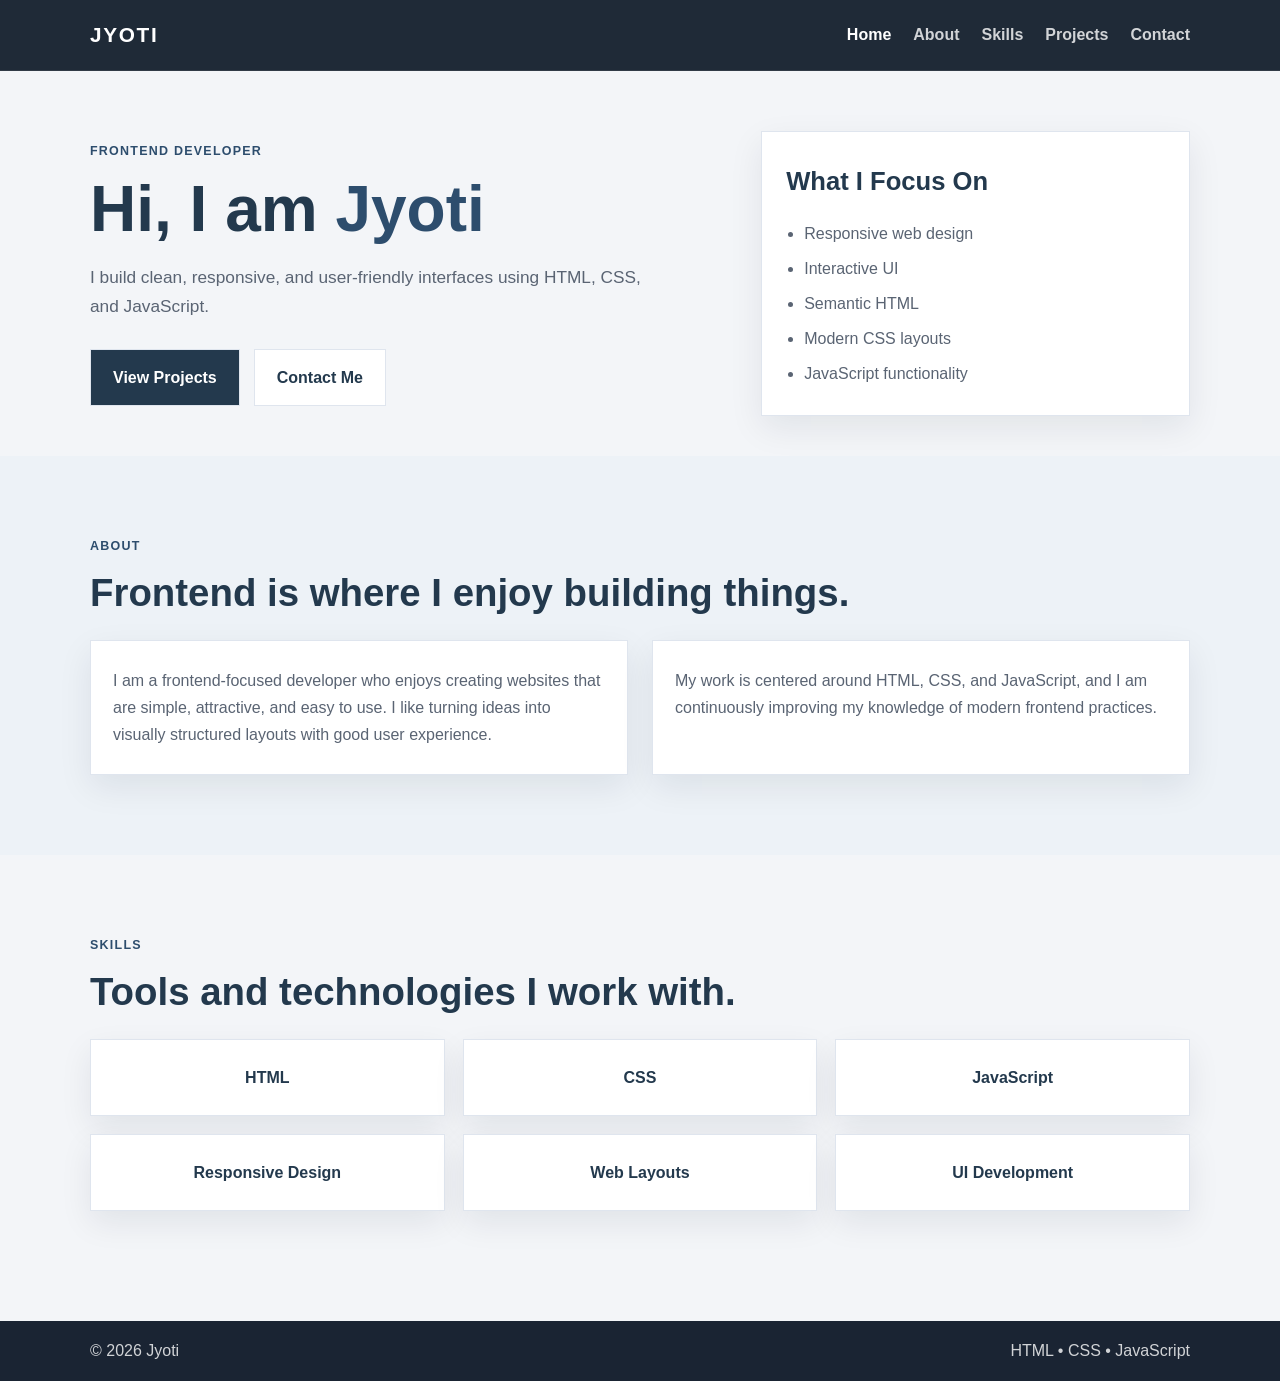
<file: index.html>
<!DOCTYPE html>
<html lang="en">
  <head>
    <meta charset="UTF-8" />
    <meta name="viewport" content="width=device-width, initial-scale=1.0" />
    <title>Jyoti | Frontend Developer</title>
    <link rel="stylesheet" href="style.css" />
  </head>
  <body>
    <div data-header></div>

    <main class="page-content">
      <section class="hero section">
        <div class="container hero-layout">
          <div class="hero-text">
            <p class="mini-label">Frontend Developer</p>
            <h1>Hi, I am <span>Jyoti</span></h1>
            <p class="lead">
              I build clean, responsive, and user-friendly interfaces using HTML,
              CSS, and JavaScript.
            </p>

            <div class="cta-row">
              <a href="projects.html" class="btn btn-primary">View Projects</a>
              <a href="contact.html" class="btn btn-secondary">Contact Me</a>
            </div>
          </div>

          <div class="profile-card">
            <h2>What I Focus On</h2>
            <ul>
              <li>Responsive web design</li>
              <li>Interactive UI</li>
              <li>Semantic HTML</li>
              <li>Modern CSS layouts</li>
              <li>JavaScript functionality</li>
            </ul>
          </div>
        </div>
      </section>

      <section class="section light-section">
        <div class="container">
          <div class="section-heading">
            <p class="mini-label">About</p>
            <h2>Frontend is where I enjoy building things.</h2>
          </div>

          <div class="two-column">
            <div class="card">
              <p>
                I am a frontend-focused developer who enjoys creating websites that
                are simple, attractive, and easy to use. I like turning ideas into
                visually structured layouts with good user experience.
              </p>
            </div>
            <div class="card">
              <p>
                My work is centered around HTML, CSS, and JavaScript, and I am
                continuously improving my knowledge of modern frontend practices.
              </p>
            </div>
          </div>
        </div>
      </section>

      <section class="section">
        <div class="container">
          <div class="section-heading">
            <p class="mini-label">Skills</p>
            <h2>Tools and technologies I work with.</h2>
          </div>

          <div class="skill-grid">
            <div class="skill-box">HTML</div>
            <div class="skill-box">CSS</div>
            <div class="skill-box">JavaScript</div>
            <div class="skill-box">Responsive Design</div>
            <div class="skill-box">Web Layouts</div>
            <div class="skill-box">UI Development</div>
          </div>
        </div>
      </section>
    </main>

    <div data-footer></div>

    <script src="script.js"></script>
  </body>
</html>
</file>
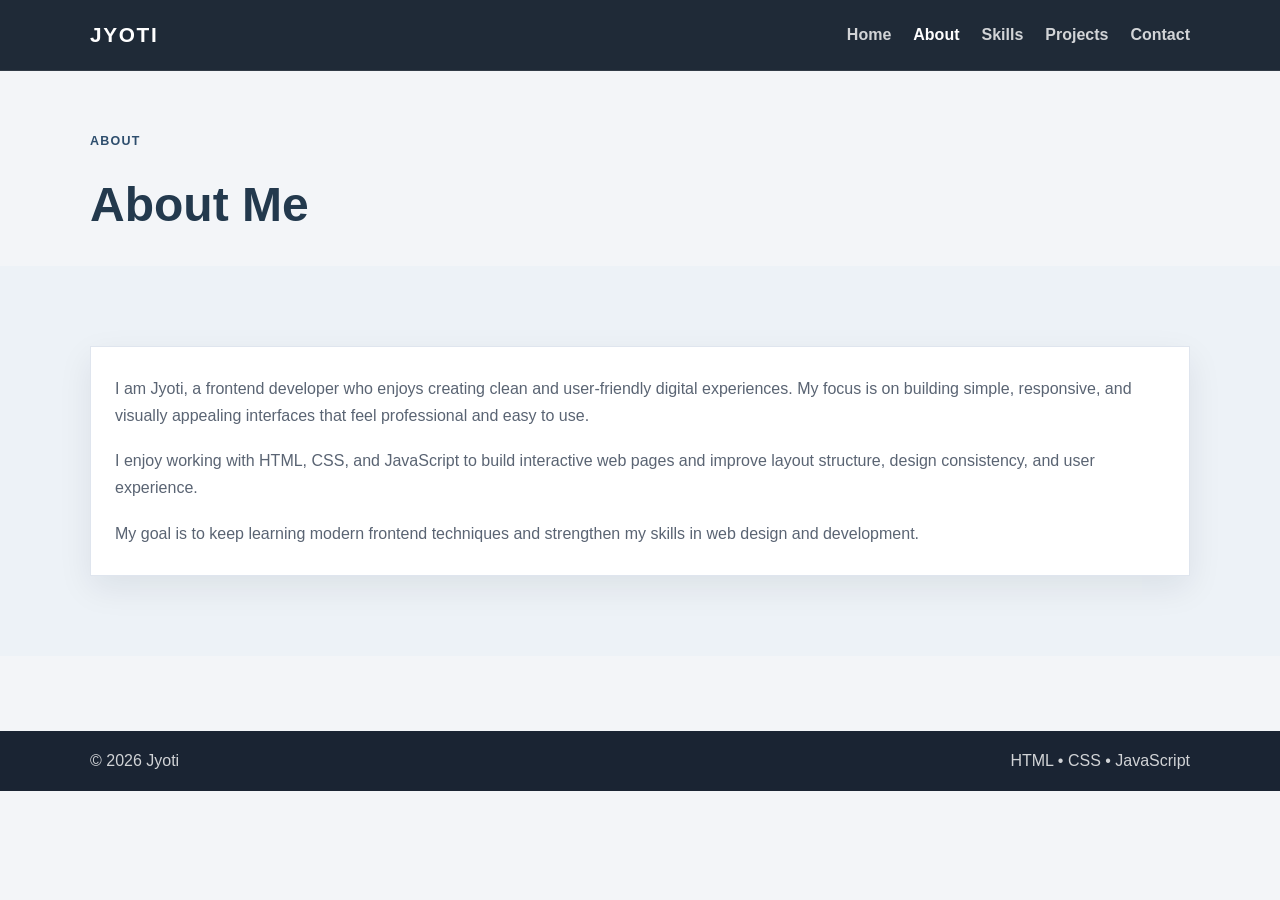
<file: about.html>
<!DOCTYPE html>
<html lang="en">
  <head>
    <meta charset="UTF-8" />
    <meta name="viewport" content="width=device-width, initial-scale=1.0" />
    <title>About | Jyoti</title>
    <link rel="stylesheet" href="style.css" />
  </head>
  <body>
    <div data-header></div>

    <main class="page-content">
      <section class="section page-header">
        <div class="container">
          <p class="mini-label">About</p>
          <h1>About Me</h1>
        </div>
      </section>

      <section class="section light-section">
        <div class="container">
          <div class="content-box">
            <p>
              I am Jyoti, a frontend developer who enjoys creating clean and user-friendly
              digital experiences. My focus is on building simple, responsive, and visually
              appealing interfaces that feel professional and easy to use.
            </p>
            <p>
              I enjoy working with HTML, CSS, and JavaScript to build interactive web pages and
              improve layout structure, design consistency, and user experience.
            </p>
            <p>
              My goal is to keep learning modern frontend techniques and strengthen my skills in
              web design and development.
            </p>
          </div>
        </div>
      </section>
    </main>

    <div data-footer></div>

    <script src="script.js"></script>
  </body>
</html>
</file>
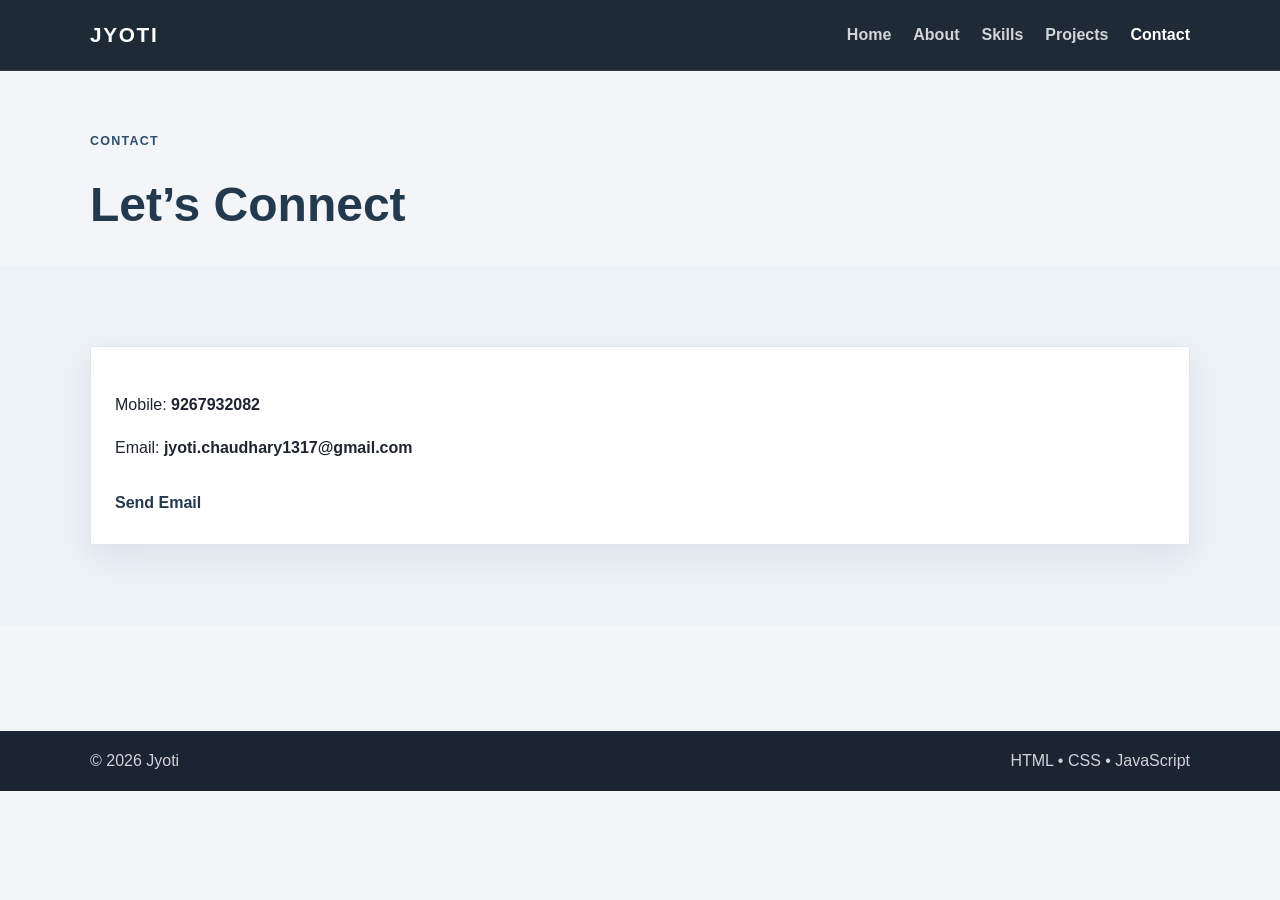
<file: contact.html>
<!DOCTYPE html>
<html lang="en">
  <head>
    <meta charset="UTF-8" />
    <meta name="viewport" content="width=device-width, initial-scale=1.0" />
    <title>Contact | Jyoti</title>
    <link rel="stylesheet" href="style.css" />
  </head>
  <body>
    <div data-header></div>

    <main class="page-content">
      <section class="section page-header">
        <div class="container">
          <p class="mini-label">Contact</p>
          <h1>Let’s Connect</h1>
        </div>
      </section>

      <section class="section light-section">
        <div class="container">
          <div class="contact-card">
            <p>Mobile: <strong>9267932082</strong></p>
            <p>Email: <strong>jyoti.chaudhary1317@gmail.com</strong></p>
            <a href="mailto:jyoti.chaudhary1317@gmail.com">Send Email</a>
          </div>
        </div>
      </section>
    </main>

    <div data-footer></div>

    <script src="script.js"></script>
  </body>
</html>
</file>
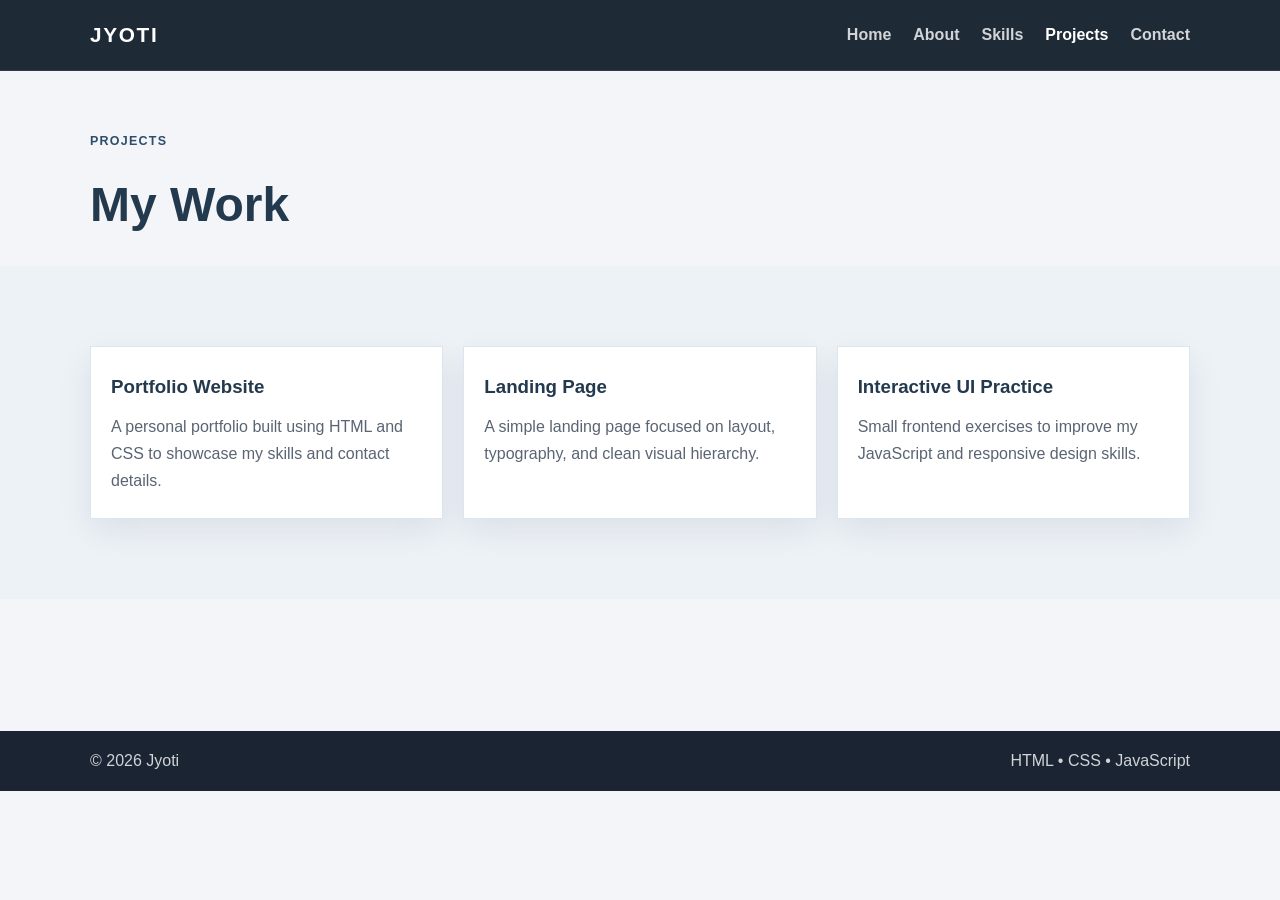
<file: projects.html>
<!DOCTYPE html>
<html lang="en">
  <head>
    <meta charset="UTF-8" />
    <meta name="viewport" content="width=device-width, initial-scale=1.0" />
    <title>Projects | Jyoti</title>
    <link rel="stylesheet" href="style.css" />
  </head>
  <body>
    <div data-header></div>

    <main class="page-content">
      <section class="section page-header">
        <div class="container">
          <p class="mini-label">Projects</p>
          <h1>My Work</h1>
        </div>
      </section>

      <section class="section light-section">
        <div class="container">
          <div class="project-grid">
            <article class="project-card">
              <h3>Portfolio Website</h3>
              <p>
                A personal portfolio built using HTML and CSS to showcase my skills and contact details.
              </p>
            </article>

            <article class="project-card">
              <h3>Landing Page</h3>
              <p>
                A simple landing page focused on layout, typography, and clean visual hierarchy.
              </p>
            </article>

            <article class="project-card">
              <h3>Interactive UI Practice</h3>
              <p>
                Small frontend exercises to improve my JavaScript and responsive design skills.
              </p>
            </article>
          </div>
        </div>
      </section>
    </main>

    <div data-footer></div>

    <script src="script.js"></script>
  </body>
</html>
</file>
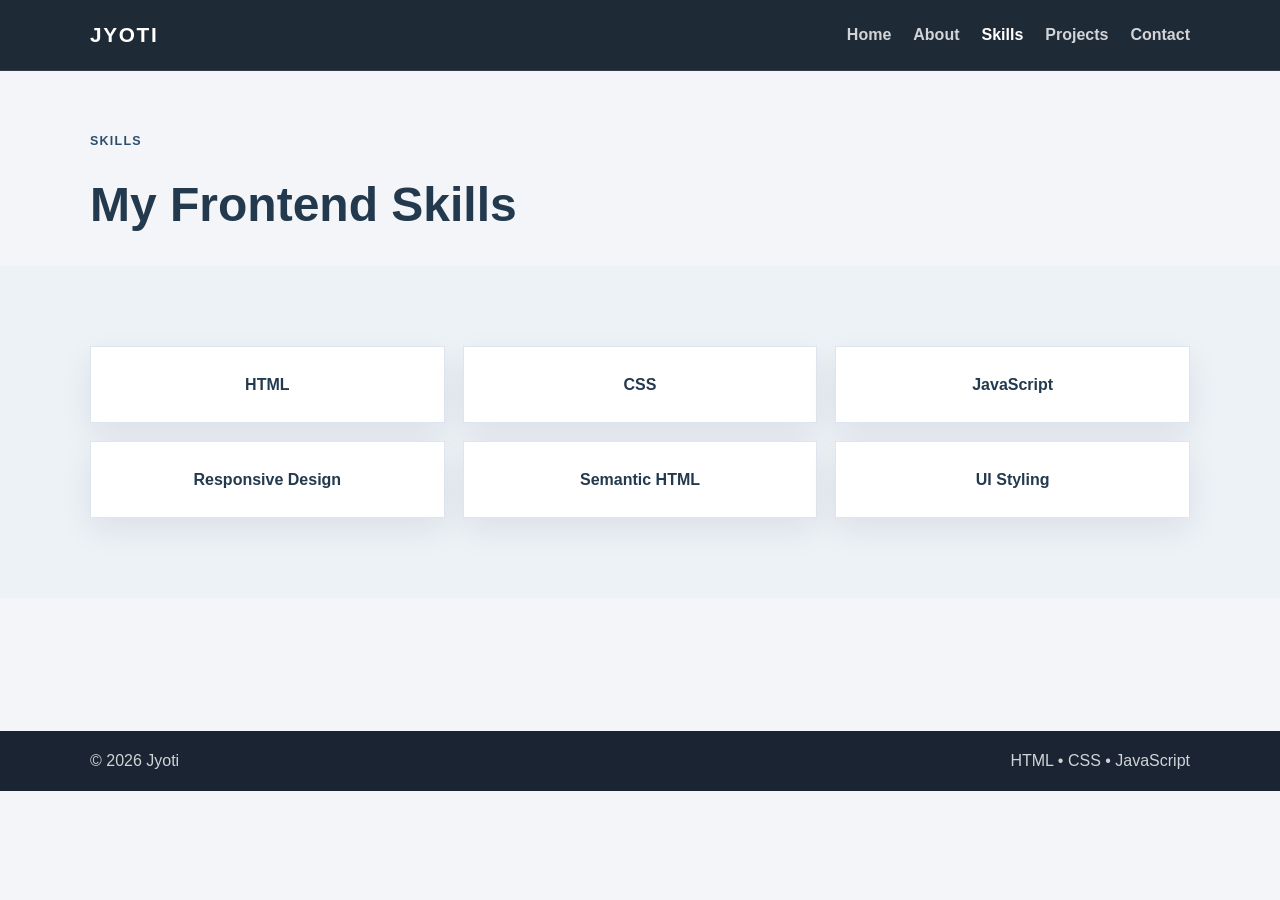
<file: skills.html>
<!DOCTYPE html>
<html lang="en">
  <head>
    <meta charset="UTF-8" />
    <meta name="viewport" content="width=device-width, initial-scale=1.0" />
    <title>Skills | Jyoti</title>
    <link rel="stylesheet" href="style.css" />
  </head>
  <body>
    <div data-header></div>

    <main class="page-content">
      <section class="section page-header">
        <div class="container">
          <p class="mini-label">Skills</p>
          <h1>My Frontend Skills</h1>
        </div>
      </section>

      <section class="section light-section">
        <div class="container">
          <div class="skill-grid">
            <div class="skill-box">HTML</div>
            <div class="skill-box">CSS</div>
            <div class="skill-box">JavaScript</div>
            <div class="skill-box">Responsive Design</div>
            <div class="skill-box">Semantic HTML</div>
            <div class="skill-box">UI Styling</div>
          </div>
        </div>
      </section>
    </main>

    <div data-footer></div>

    <script src="script.js"></script>
  </body>
</html>
</file>
<file: style.css>
:root {
  --bg: #f3f5f8;
  --panel: #ffffff;
  --header-bg: #1f2a37;
  --primary: #23394d;
  --accent: #2d4d6d;
  --text: #1e2430;
  --muted: #5a6473;
  --line: #dfe5ee;
  --shadow: 0 12px 32px rgba(19, 30, 45, 0.08);
}

* {
  box-sizing: border-box;
}

html {
  scroll-behavior: smooth;
}

body {
  margin: 0;
  font-family: Arial, Helvetica, sans-serif;
  background: var(--bg);
  color: var(--text);
  line-height: 1.7;
}

img {
  max-width: 100%;
  display: block;
}

a {
  text-decoration: none;
}

.container {
  width: min(1100px, calc(100% - 32px));
  margin: 0 auto;
}

.section {
  padding: 80px 0;
}

.light-section {
  background: #edf2f7;
}

.site-header {
  background: var(--header-bg);
  color: #fff;
  border-bottom: 1px solid rgba(255, 255, 255, 0.08);
}

.header-inner,
.footer-inner {
  display: flex;
  justify-content: space-between;
  align-items: center;
  min-height: 70px;
}

.brand {
  font-size: 1.3rem;
  font-weight: 700;
  letter-spacing: 0.08em;
}

.main-nav {
  display: flex;
  gap: 22px;
  flex-wrap: wrap;
}

.main-nav a {
  color: rgba(255, 255, 255, 0.8);
  font-weight: 600;
}

.main-nav a.active,
.main-nav a:hover,
.main-nav a:focus-visible {
  color: #fff;
}

.hero {
  padding-top: 60px;
  padding-bottom: 40px;
}

.hero-layout {
  display: grid;
  grid-template-columns: 1.2fr 0.8fr;
  gap: 28px;
  align-items: center;
}

.mini-label {
  margin: 0 0 12px;
  color: var(--accent);
  font-size: 0.78rem;
  font-weight: 700;
  letter-spacing: 0.1em;
  text-transform: uppercase;
}

.hero-text h1 {
  margin: 0;
  font-size: clamp(2.3rem, 5vw, 4rem);
  line-height: 1.1;
  color: var(--primary);
}

.hero-text h1 span {
  color: var(--accent);
}

.lead {
  margin: 18px 0 0;
  font-size: 1.08rem;
  color: var(--muted);
  max-width: 560px;
}

.cta-row {
  display: flex;
  flex-wrap: wrap;
  gap: 14px;
  margin-top: 28px;
}

.btn {
  display: inline-block;
  padding: 14px 22px;
  border: 1px solid var(--line);
  font-weight: 700;
  transition: all 0.2s ease;
}

.btn:hover,
.btn:focus-visible {
  transform: translateY(-1px);
}

.btn-primary {
  background: var(--primary);
  color: #fff;
}

.btn-secondary {
  background: #fff;
  color: var(--primary);
}

.profile-card,
.card,
.project-card,
.contact-card,
.skill-box {
  background: var(--panel);
  border: 1px solid var(--line);
  box-shadow: var(--shadow);
}

.profile-card {
  padding: 28px 24px;
}

.profile-card h2 {
  margin: 0 0 16px;
  font-size: 1.6rem;
  color: var(--primary);
}

.profile-card ul {
  margin: 0;
  padding-left: 18px;
  color: var(--muted);
}

.profile-card li + li {
  margin-top: 8px;
}

.section-heading {
  margin-bottom: 24px;
}

.section-heading h2 {
  margin: 0;
  color: var(--primary);
  font-size: clamp(1.9rem, 3vw, 2.5rem);
  line-height: 1.2;
}

.two-column {
  display: grid;
  grid-template-columns: repeat(2, minmax(0, 1fr));
  gap: 24px;
}

.card {
  padding: 26px 22px;
}

.card p {
  margin: 0;
  color: var(--muted);
}

.skill-grid {
  display: grid;
  grid-template-columns: repeat(3, minmax(0, 1fr));
  gap: 18px;
}

.skill-box {
  padding: 24px 18px;
  text-align: center;
  font-weight: 700;
  color: var(--primary);
}

.page-content {
  min-height: 70vh;
}

.page-header {
  padding: 60px 0 20px;
}

.page-header h1 {
  margin: 0;
  color: var(--primary);
  font-size: clamp(2rem, 4vw, 3rem);
}

.content-box {
  background: var(--panel);
  border: 1px solid var(--line);
  box-shadow: var(--shadow);
  padding: 28px 24px;
}

.content-box p {
  margin: 0 0 18px;
  color: var(--muted);
}

.content-box p:last-child {
  margin-bottom: 0;
}

.project-grid {
  display: grid;
  grid-template-columns: repeat(3, minmax(0, 1fr));
  gap: 20px;
}

.project-card {
  padding: 24px 20px;
}

.project-card h3 {
  margin: 0 0 10px;
  color: var(--primary);
}

.project-card p {
  margin: 0;
  color: var(--muted);
}

.contact-card {
  padding: 28px 24px;
}

.contact-card a {
  display: inline-block;
  margin-top: 12px;
  color: var(--primary);
  font-weight: 700;
}

.site-footer {
  background: #1a2433;
  color: rgba(255, 255, 255, 0.8);
  margin-top: 30px;
}

.footer-inner {
  min-height: 60px;
}

@media (max-width: 760px) {
  .hero-layout,
  .two-column,
  .project-grid,
  .skill-grid {
    grid-template-columns: 1fr;
  }

  .header-inner,
  .footer-inner {
    flex-direction: column;
    justify-content: center;
    gap: 12px;
    padding: 18px 0;
  }

  .main-nav {
    justify-content: center;
  }
}
</file>
